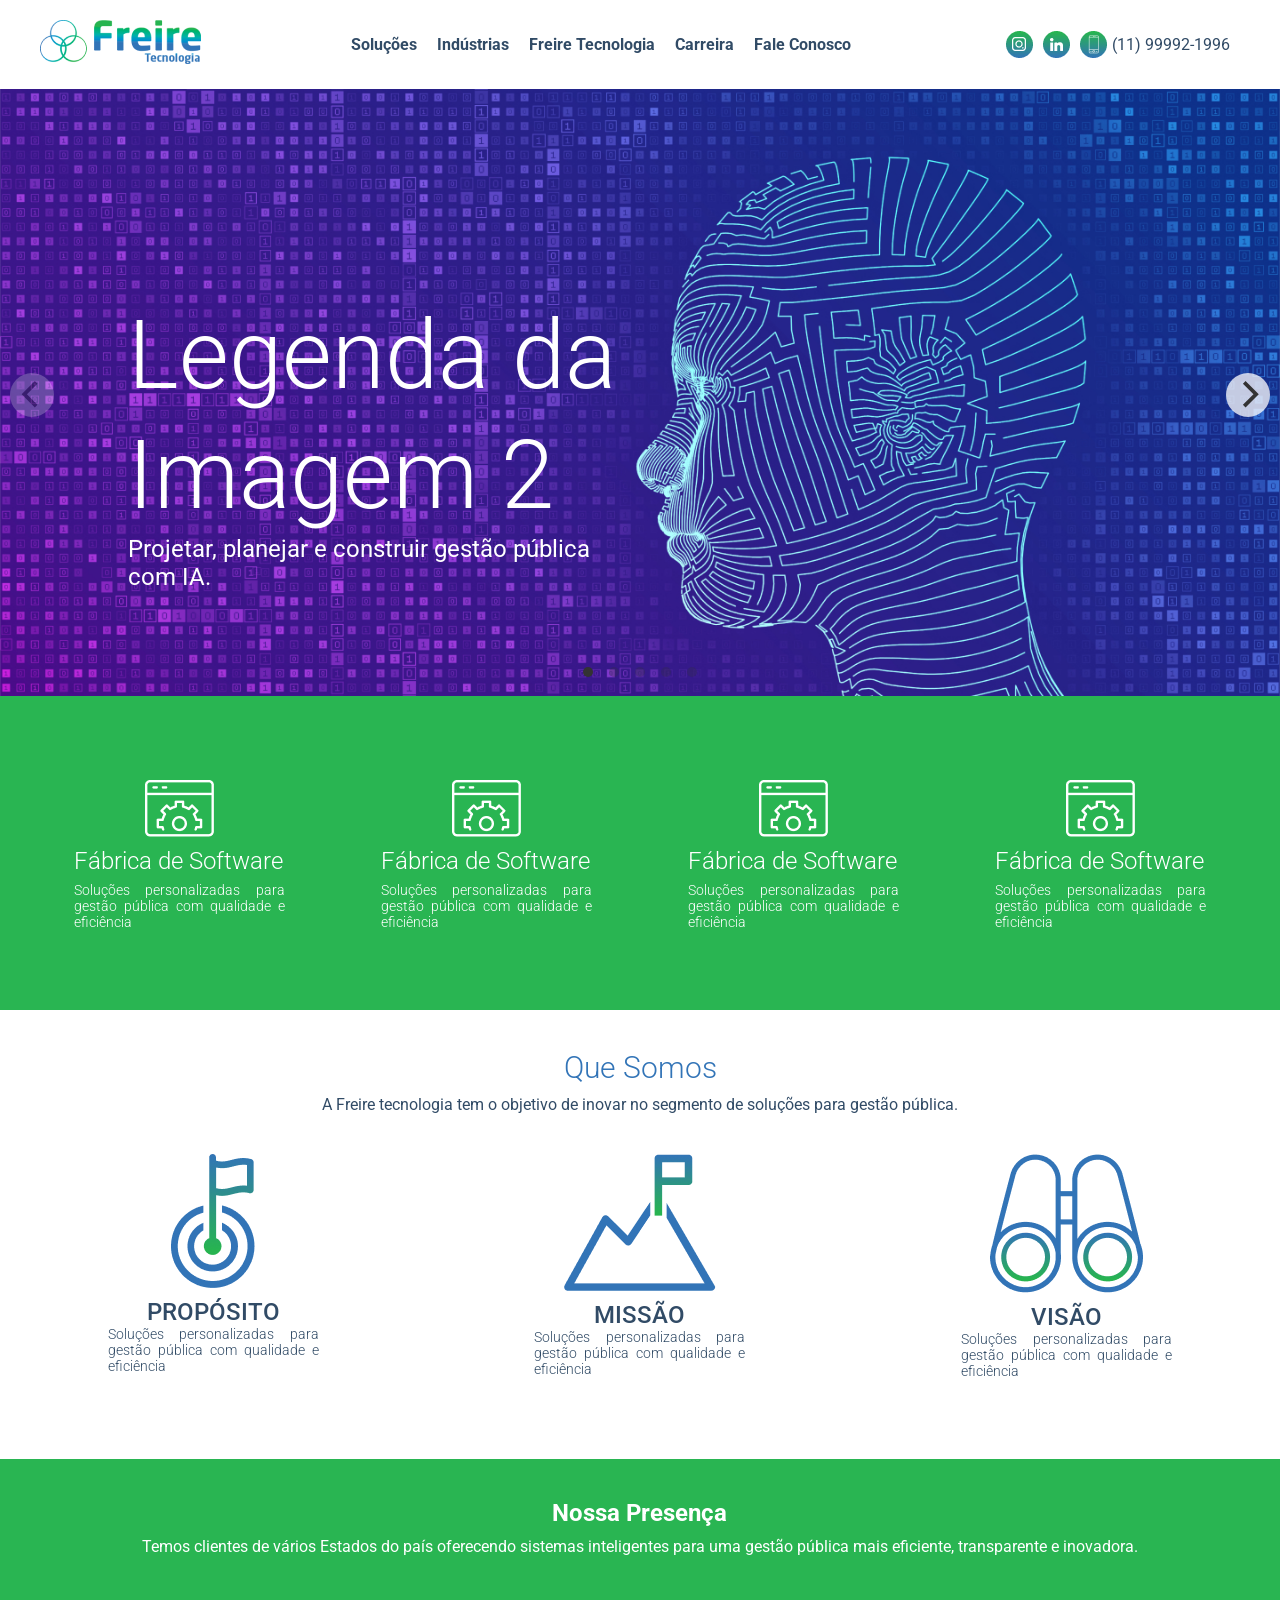
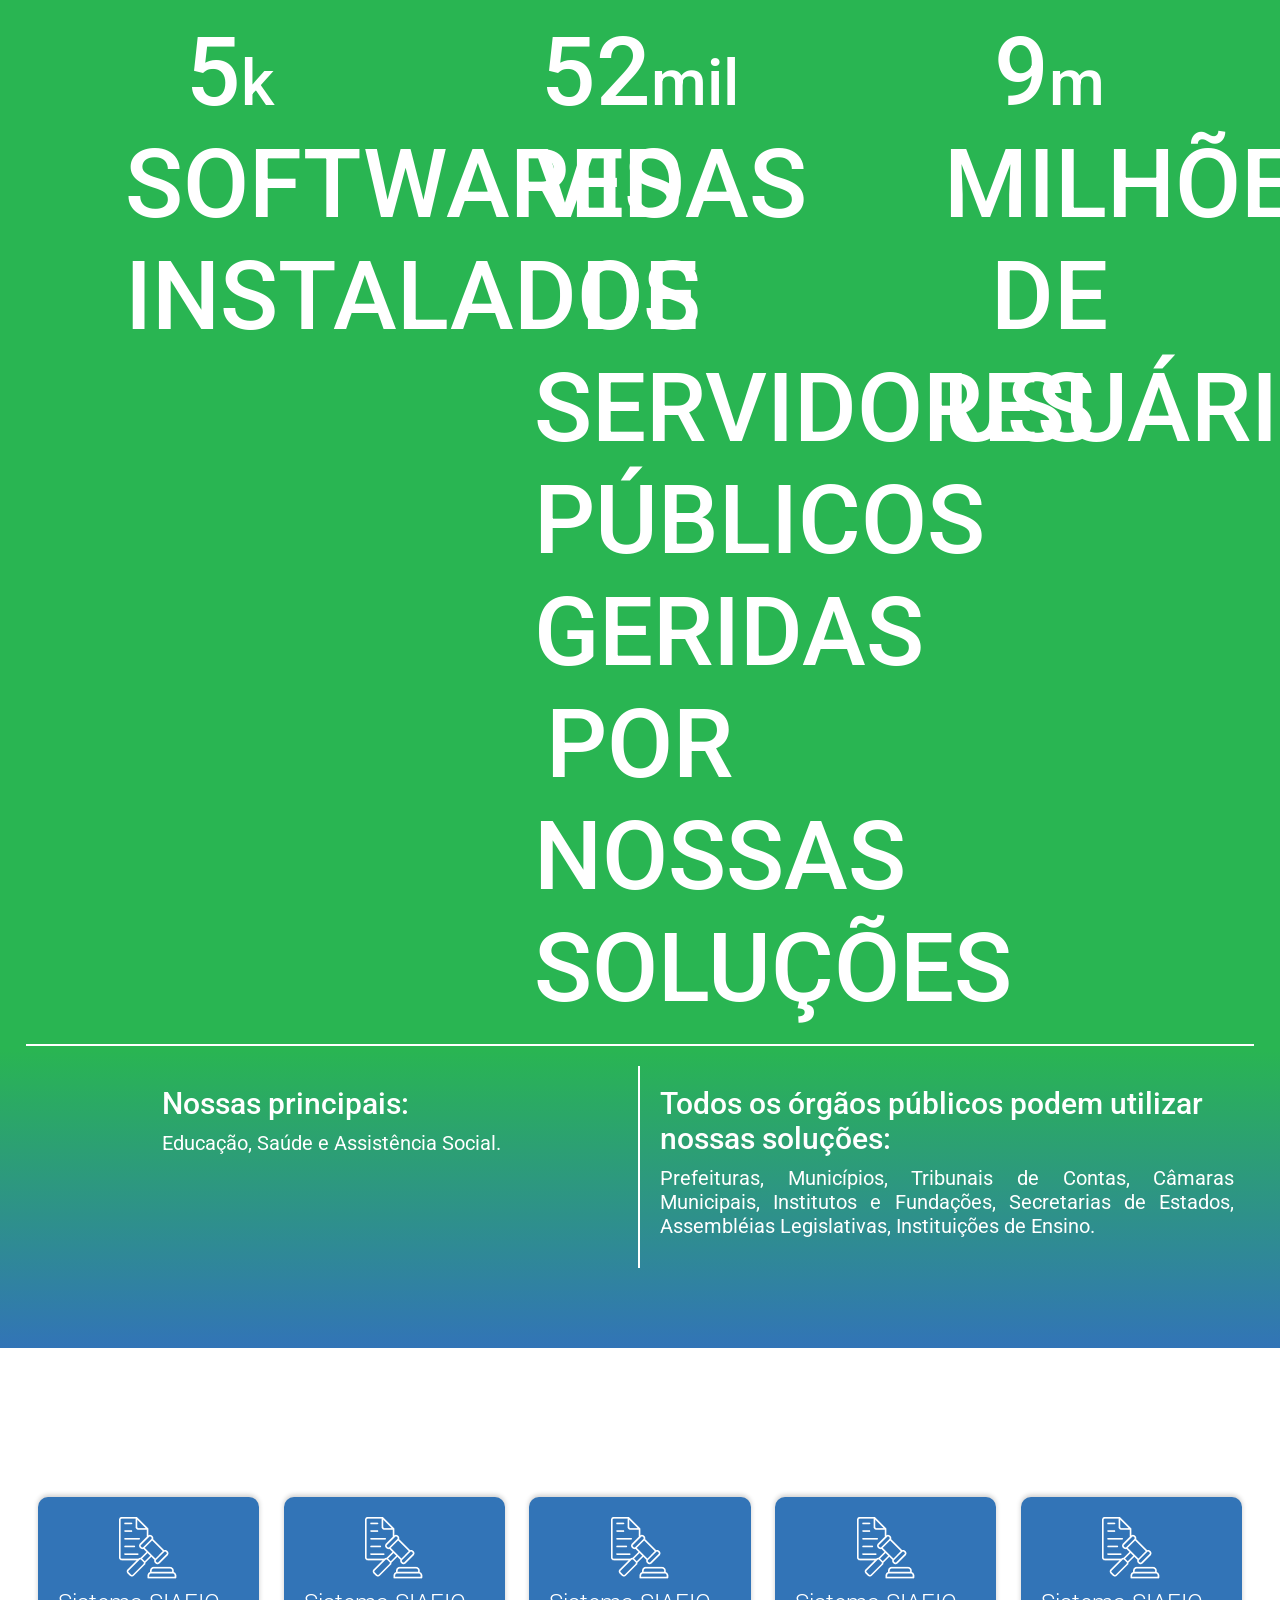
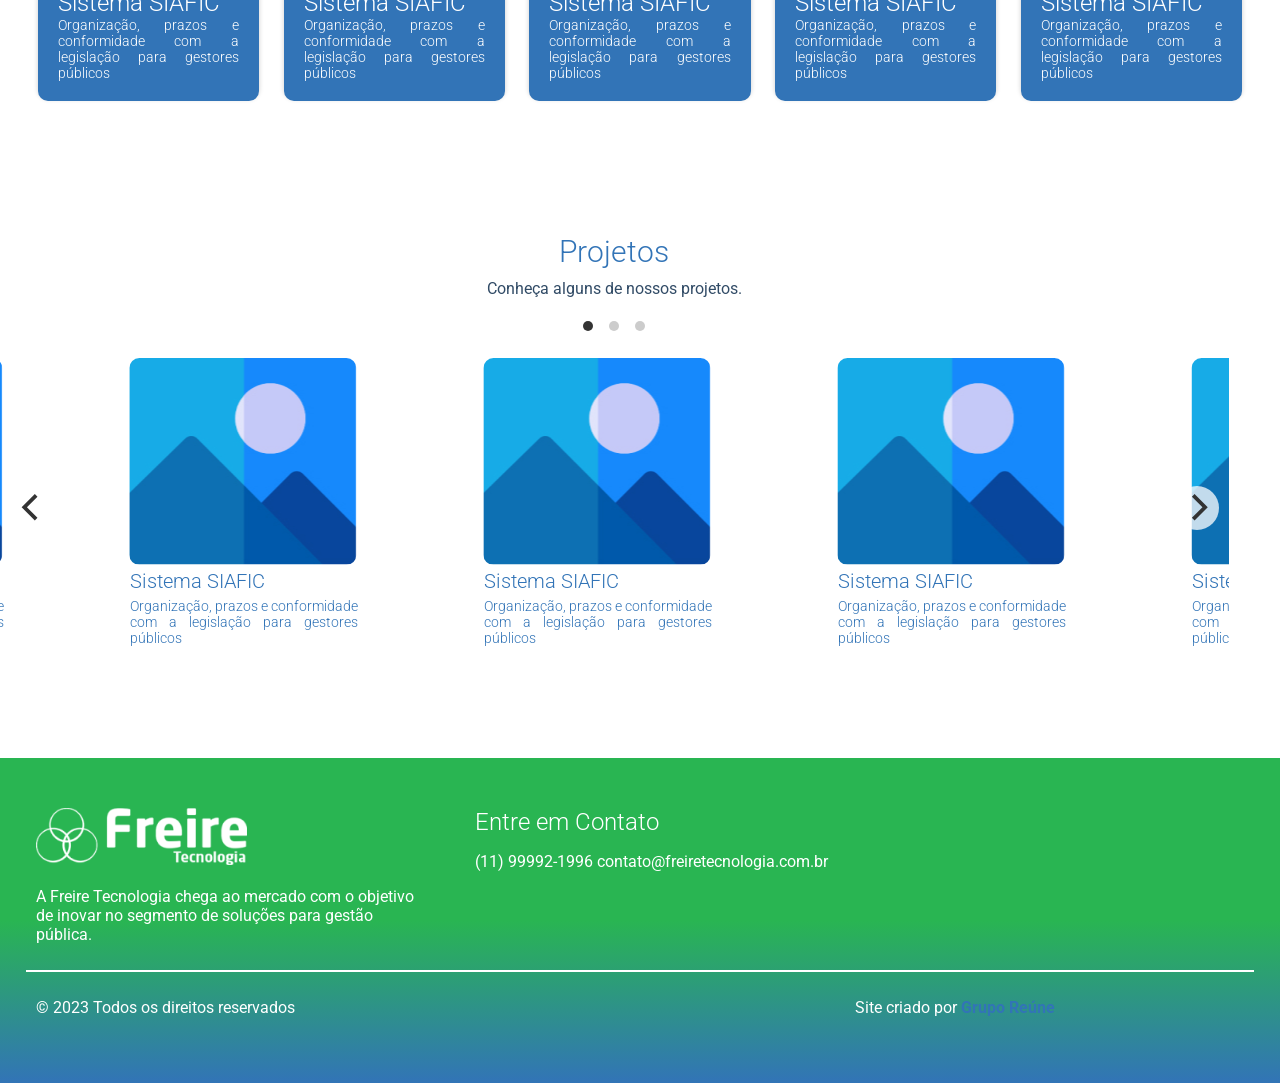
<file: index.html>
<!DOCTYPE html>
<html>
<head>
<meta name="viewport" content="width=device-width, initial-scale=1.0">
<link rel="stylesheet" href="css/dist_flickity.css" media="screen">
<link rel="stylesheet" href="style.css">
</head>
<body>
  
    <header class="menu">
        <div class="logo"><img src="img/logo-cor.png" alt="Freire Tecnologia"></div>
        <nav class="menu-links">
          <ul>
            <li><a href="#">Soluções</a></li>
            <li><a href="#">Indústrias</a></li>
            <li class="has-submenu">
              <a href="#">Freire Tecnologia</a>
              <ul class="submenu">
                <li><a href="#">Serviço 1</a></li>
                <li><a href="#">Serviço 2</a></li>
                <li><a href="#">Serviço 3</a></li>
              </ul>
            </li>
            <li><a href="#">Carreira</a></li>
            <li><a href="#">Fale Conosco</a></li>
          </ul>
        </nav>
        <div class="social">
          <ul>
            <li><img src="/img/icon_social_instagram.png" alt=""></li>
            <li><img src="/img/icon_social_linkedin.png" alt=""></li>
            <li><img src="/img/icon_celular.png" alt=""> <span>(11) 99992-1996</span> </li>
          </ul>
        </div>
        <div class="toggle">
            <div class="menu-toggle">
              <span></span>
              <span></span>
              <span></span>
            </div>
        </div>
      </header>
      
      <!--SLIDE SHOW-->
      <div id="header-carousel" data-flickity='{"autoPlay": true}'>
        <div class="carousel-cell">
          <img src="img/teste_slide_img.jpg" alt="Imagem 2">
          <div class="text">Legenda da Imagem 2<span>Projetar, planejar e construir gestão pública com IA.</span></div>
        </div>
        <div class="carousel-cell">
          <img src="img/teste_slide_img.jpg" alt="Imagem 2">
          <div class="text">Legenda da Imagem 2<span>Projetar, planejar e construir gestão pública com IA.</span></div>
        </div>
        <div class="carousel-cell">
          <img src="img/teste_slide_img.jpg" alt="Imagem 2">
          <div class="text">Legenda da Imagem 2<span>Projetar, planejar e construir gestão pública com IA.</span></div>
        </div>
        <div class="carousel-cell">
          <img src="img/teste_slide_img.jpg" alt="Imagem 2">
          <div class="text">Legenda da Imagem 2<span>Projetar, planejar e construir gestão pública com IA.</span></div>
        </div>
        <div class="carousel-cell">
          <img src="img/teste_slide_img.jpg" alt="Imagem 2">
          <div class="text">Legenda da Imagem 2<span>Projetar, planejar e construir gestão pública com IA.</span></div>
        </div>
      </div>

      <!--FIM SLIDE SHOW-->
      <!--SERVICOS-->
      <div class="box-full verde">
        <div id="chams_servicos" class="cont_four_column">
          <div class="item">
            <img src="img/icon_fabrica_software.png" alt="">
            <h3>Fábrica de Software
            <p>
              Soluções personalizadas para gestão pública com qualidade e eficiência
            </p>
          </h3>
          </div>
          <div class="item">
            <img src="img/icon_fabrica_software.png" alt="">
            <h3>Fábrica de Software
            <p>
              Soluções personalizadas para gestão pública com qualidade e eficiência
            </p>
          </h3>
          </div>
          <div class="item">
            <img src="img/icon_fabrica_software.png" alt="">
            <h3>Fábrica de Software
            <p>
              Soluções personalizadas para gestão pública com qualidade e eficiência
            </p>
          </h3>
          </div>
          <div class="item">
            <img src="img/icon_fabrica_software.png" alt="">
            <h3>Fábrica de Software
            <p>
              Soluções personalizadas para gestão pública com qualidade e eficiência
            </p>
          </h3>
          </div>
        </div>
      </div>
      <!--FIM SERVICOS-->
      <!--QUEM SOMOS-->
      <div id="cham_quemsomos" class="cont_three_column">

        <h2>Que Somos</h2>
        <p>A Freire tecnologia tem o objetivo de inovar no segmento de soluções para gestão pública.</p>

        <div class="item">
          <img src="img/icon_proposito.png" alt="">
          <h3>Propósito
          <p>
            Soluções personalizadas para gestão pública com qualidade e eficiência
          </p>
        </h3>
        </div>
        <div class="item">
          <img src="img/icon_missao.png" alt="">
          <h3>Missão
          <p>
            Soluções personalizadas para gestão pública com qualidade e eficiência
          </p>
        </h3>
        </div>
        <div class="item">
          <img src="img/icon_visao.png" alt="">
          <h3>visão
          <p>
            Soluções personalizadas para gestão pública com qualidade e eficiência
          </p>
        </h3>
        </div>
      </div>
      <!--FIM QUEM SOMOS-->

       <!--NOSSA PRESENCA-->
       <div class="box-full verde-gradiente">
         <h2 class="title">Nossa Presença</h2>
         <p class="subtitle">Temos clientes de vários Estados do país oferecendo sistemas inteligentes para uma gestão pública mais eficiente, transparente e inovadora.</p>
         <div id="cham_nossa_presenca" class="cont_three_column">
          <div class="item">
            <h3>5<span>K</span>
            <p>
              Softwares Instalados
            </p>
          </h3>
          </div>
          <div class="item">
            <h3>52<span>mil</span>
            <p>
              Vidas de servidores públicos geridas por nossas soluções
            </p>
          </h3>
          </div>
          <div class="item">
            <h3>9<span>m</span>
            <p>
              Milhões de Usuários
            </p>
          </h3>
          </div>
          <hr>
        </div>
        <div id="cham_nossa_principais" class="cont_two_column">
            <div class="item">
            <h3>Nossas principais:</span>
            <p>
              Educação, Saúde e Assistência Social.
            </p>
          </h3>
          </div>
          <div class="item">
            <h3>Todos os órgãos públicos podem utilizar nossas soluções:</span>
            <p>
              Prefeituras, Municípios, Tribunais de Contas, Câmaras Municipais, Institutos e Fundações, Secretarias de Estados, Assembléias Legislativas, Instituições de Ensino.
            </p>
          </h3>
          </div>
        </div>
       </div>
      <!--FIM NOSSA PRESENCA-->
      <!--COMO PODEMOS AJUDAR-->
      <div class="box-full paralax-ajuda">
        <h2 class="title">Como Podemos Ajudar</h2>
        <p class="subtitle">Melhores soluções para transformar sua jornada digital</p>
        <div id="cham_ajuda" class="cont_five_column">
          <div class="item">
            <img src="img/icon_siafic.png" alt="">
            <h3>Sistema SIAFIC
            <p>
              Organização, prazos e conformidade com a legislação para gestores públicos
            </p>
          </h3>
          </div>
          <div class="item">
            <img src="img/icon_siafic.png" alt="">
            <h3>Sistema SIAFIC
            <p>
              Organização, prazos e conformidade com a legislação para gestores públicos
            </p>
          </h3>
          </div>
          <div class="item">
            <img src="img/icon_siafic.png" alt="">
            <h3>Sistema SIAFIC
            <p>
              Organização, prazos e conformidade com a legislação para gestores públicos
            </p>
          </h3>
          </div>
          <div class="item">
            <img src="img/icon_siafic.png" alt="">
            <h3>Sistema SIAFIC
            <p>
              Organização, prazos e conformidade com a legislação para gestores públicos
            </p>
          </h3>
          </div>
          <div class="item">
            <img src="img/icon_siafic.png" alt="">
            <h3>Sistema SIAFIC
            <p>
              Organização, prazos e conformidade com a legislação para gestores públicos
            </p>
          </h3>
          </div>
        </div>
      </div>
      <!--FIM COMO PODEMOS AJUDAR-->
      <!--PROJETOS-->
      <div id="cham_projetos" class="box-full">
        <h2 class="title">Projetos</h2>
        <p class="subtitle">Conheça alguns de nossos projetos.</p>

        <div id="projetos-carousel" data-flickity='{ "groupCells": true,"wrapAround": true }'>
          <div class="carousel-cell">

          <a href="#">
            <div>
              <img src="img/img_projeto.jpg" alt="">
              <h3>Sistema SIAFIC
              <p>
                Organização, prazos e conformidade com a legislação para gestores públicos
              </p>
            </h3>
            </div>
          </a>
          </div>
          <div class="carousel-cell">

            <a href="#">
              <div>
                <img src="img/img_projeto.jpg" alt="">
                <h3>Sistema SIAFIC
                <p>
                  Organização, prazos e conformidade com a legislação para gestores públicos
                </p>
              </h3>
              </div>
            </a>
          </div>
          <div class="carousel-cell">
            <a href="#">
              <div>
                <img src="img/img_projeto.jpg" alt="">
                <h3>Sistema SIAFIC
                <p>
                  Organização, prazos e conformidade com a legislação para gestores públicos
                </p>
              </h3>
              </div>
            </a>
          </div>
          <div class="carousel-cell">

            <a href="#">
              <div>
                <img src="img/img_projeto.jpg" alt="">
                <h3>Sistema SIAFIC
                <p>
                  Organização, prazos e conformidade com a legislação para gestores públicos
                </p>
              </h3>
              </div>
            </a>

          </div>
          <div class="carousel-cell">
            <a href="#">
              <div>
                <img src="img/img_projeto.jpg" alt="">
                <h3>Sistema SIAFIC
                <p>
                  Organização, prazos e conformidade com a legislação para gestores públicos
                </p>
              </h3>
              </div>
            </a>

          </div>
          <div class="carousel-cell">
            <a href="#">
              <div>
                <img src="img/img_projeto.jpg" alt="">
                <h3>Sistema SIAFIC
                <p>
                  Organização, prazos e conformidade com a legislação para gestores públicos
                </p>
              </h3>
              </div>
            </a>

          </div>
          <div class="carousel-cell">
            <a href="#">
              <div>
                <img src="img/img_projeto.jpg" alt="">
                <h3>Sistema SIAFIC
                <p>
                  Organização, prazos e conformidade com a legislação para gestores públicos
                </p>
              </h3>
              </div>
            </a>

          </div>

        </div>

      </div>
      <!--FIM PROJETOS-->

      <!--FOOTER-->
      <footer class="box-full verde-gradiente-50">
        <div class="cont_three_column">
          <div class="item">
            <h3><img src="img/logo-branca.png" alt=""></h3>
            <p>
              A Freire Tecnologia chega ao mercado com o objetivo de inovar no segmento de soluções para gestão pública.
            </p>
          </div>
          <div class="item">
            <h3>Entre em Contato</h3>
            <p>
              (11) 99992-1996
              <span>contato@freiretecnologia.com.br</span>
            </p>
          </div>
          <hr>
          <div class="item">
            <p>
              © 2023 Todos os direitos reservados
            </p>
          </div>
          <div class="item">
           
          </div>
          <div class="item">
            <p>
              Site criado por <a href="#">Grupo Reúne</a>
            </p>
          </div>
        </div> 
      </footer>
      <!--FIM FOOTER-->


</body>
<script src="js/flickity.pkgd.min.js"></script>
<script>
    document.addEventListener('DOMContentLoaded', function () {

  const menuToggle = document.querySelector('.menu-toggle');
  const menuLinks = document.querySelector('.menu-links');

  menuToggle.addEventListener('click', function () {
      menuLinks.classList.toggle("show");
      menuToggle.classList.add("active");
  });


  var elem = document.querySelector('#header-carousel');
  var flkty = new Flickity( elem, {
    cellAlign: 'left',
    contain: true
  });

  var elem = document.querySelector('#projetos-carousel');
  var flkty = new Flickity( elem, {
    // options
    cellAlign: 'left',
    contain: true
  });
  

  
});
</script>
</html>
</file>
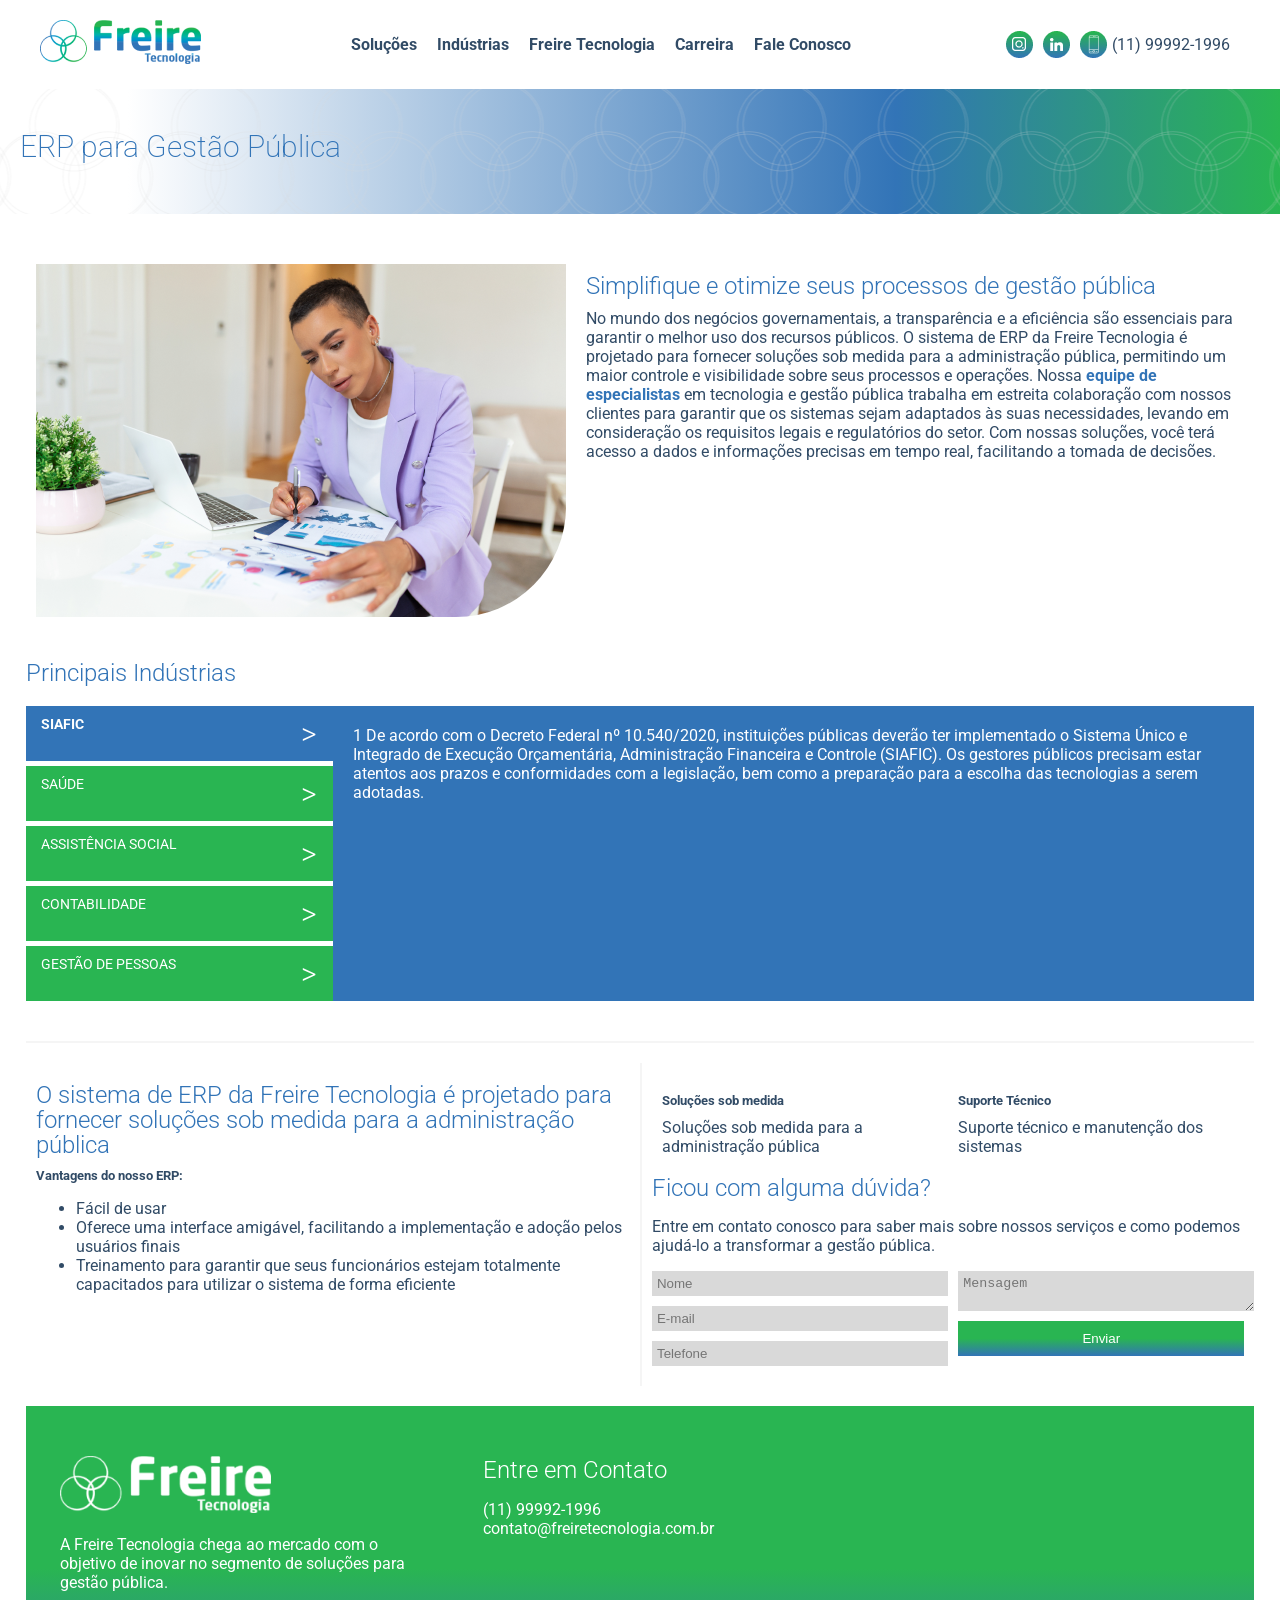
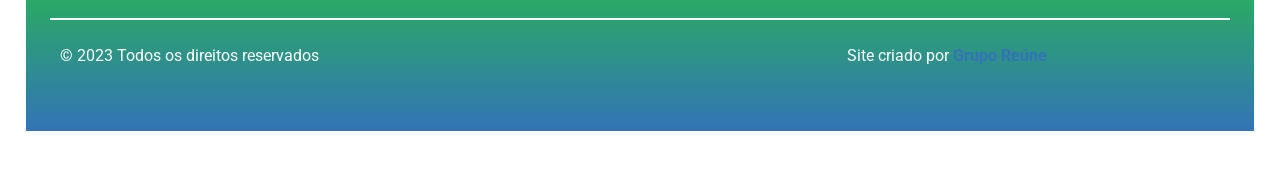
<file: interna_01.html>
<!DOCTYPE html>
<html>
<head>
<meta name="viewport" content="width=device-width, initial-scale=1.0">
<link rel="stylesheet" href="css/dist_flickity.css" media="screen">
<link rel="stylesheet" href="style.css">
</head>
<body>
    <header class="menu">
        <div class="logo"><img src="img/logo-cor.png" alt="Freire Tecnologia"></div>
        <nav class="menu-links">
          <ul>
            <li><a href="#">Soluções</a></li>
            <li><a href="#">Indústrias</a></li>
            <li class="has-submenu">
              <a href="#">Freire Tecnologia</a>
              <ul class="submenu">
                <li><a href="#">Serviço 1</a></li>
                <li><a href="#">Serviço 2</a></li>
                <li><a href="#">Serviço 3</a></li>
              </ul>
            </li>
            <li><a href="#">Carreira</a></li>
            <li><a href="#">Fale Conosco</a></li>
          </ul>
        </nav>
        <div class="social">
          <ul>
            <li><img src="/img/icon_social_instagram.png" alt=""></li>
            <li><img src="/img/icon_social_linkedin.png" alt=""></li>
            <li><img src="/img/icon_celular.png" alt=""> <span>(11) 99992-1996</span> </li>
          </ul>
        </div>
        <div class="toggle">
            <div class="menu-toggle">
              <span></span>
              <span></span>
              <span></span>
            </div>
        </div>
      </header>

      <!--TITULO-->
            <div class="titulo-interna">
                <div>
                    <h1>
                        <div>ERP para Gestão Pública</div>
                    </h1>
                </div>
            </div>
      <!--FIM TITULO-->
      
      <!--CONTEUDO -->
      <div class="box-full">
         <!--CONTEUDO FOTO E TEXTO-->
        <div class="texto-foto mb">
            <div class="img_destaque" >
                <img src="img/img_conteudo.png" alt="">
            </div>
            <div class="texto">
                <h4>Simplifique e otimize seus processos de gestão pública</h4>
                No mundo dos negócios governamentais, a transparência e a eficiência são essenciais para garantir o melhor uso dos recursos públicos. O sistema de ERP da Freire Tecnologia é projetado para fornecer soluções sob medida para a administração pública, permitindo um maior controle e visibilidade sobre seus processos e operações.
                Nossa <a href="#">equipe de especialistas</a> em tecnologia e gestão pública trabalha em estreita colaboração com nossos clientes para garantir que os sistemas sejam adaptados às suas necessidades, levando em consideração os requisitos legais e regulatórios do setor. Com nossas soluções, você terá acesso a dados e informações precisas em tempo real, facilitando a tomada de decisões.
            </div>
        </div>
        <!--FIM CONTEUDO FOTO E TEXTO-->
        <!--CONTEUDO TAB LIST-->
        <div class="cont_one_column mb">
            <h4 class="mb">Principais Indústrias</h4>
            <!--TAB LIST-->
            <div class="tab-list-horizontal mb">
                <ul class="buttons">
                    <li class="active" data-tab="tab1">siafic</li>
                    <li data-tab="tab2">saúde</li>
                    <li data-tab="tab3">ASSISTÊNCIA SOCIAL</li>
                    <li data-tab="tab4">contabilidade</li>
                    <li data-tab="tab5">gestão de pessoas</li>
                </ul>  
                <div class="conteiners">
                    <div class="tab-content active" id="tab1">
                        1 De acordo com o Decreto Federal nº 10.540/2020, instituições públicas deverão ter implementado o Sistema Único e Integrado de Execução Orçamentária, Administração Financeira e Controle (SIAFIC). Os gestores públicos precisam estar atentos aos prazos e conformidades com a legislação, bem como a preparação para a escolha das tecnologias a serem adotadas.
                    </div>
                    <div class="tab-content" id="tab2">
                       2 De acordo com o Decreto Federal nº 10.540/2020, instituições públicas deverão ter implementado o Sistema Único e Integrado de Execução Orçamentária, Administração Financeira e Controle (SIAFIC). Os gestores públicos precisam estar atentos aos prazos e conformidades com a legislação, bem como a preparação para a escolha das tecnologias a serem adotadas.
                    </div>
                    <div class="tab-content" id="tab3">
                        3 De acordo com o Decreto Federal nº 10.540/2020, instituições públicas deverão ter implementado o Sistema Único e Integrado de Execução Orçamentária, Administração Financeira e Controle (SIAFIC). Os gestores públicos precisam estar atentos aos prazos e conformidades com a legislação, bem como a preparação para a escolha das tecnologias a serem adotadas.
                    </div>
                    <div class="tab-content" id="tab4">
                        4 De acordo com o Decreto Federal nº 10.540/2020, instituições públicas deverão ter implementado o Sistema Único e Integrado de Execução Orçamentária, Administração Financeira e Controle (SIAFIC). Os gestores públicos precisam estar atentos aos prazos e conformidades com a legislação, bem como a preparação para a escolha das tecnologias a serem adotadas.
                    </div>
                    <div class="tab-content" id="tab5">
                     5  De acordo com o Decreto Federal nº 10.540/2020, instituições públicas deverão ter implementado o Sistema Único e Integrado de Execução Orçamentária, Administração Financeira e Controle (SIAFIC). Os gestores públicos precisam estar atentos aos prazos e conformidades com a legislação, bem como a preparação para a escolha das tecnologias a serem adotadas.
                  </div>
                </div>              
            </div>
            <!--FIM TAB LIST-->
        </div>
        <!--FIM CONTEUDO TAB LIST-->
        <hr class="mb">
        <!--CONTEUDO EXTRA-->
        <div class="cont_two_column mb">
          <div class="item">
            <h4>O sistema de ERP da Freire Tecnologia é projetado para fornecer soluções sob medida para a administração pública</h4>
            <h5>Vantagens do nosso ERP:</h5>
            <ul>
              <li>Fácil de usar</li>
              <li>Oferece uma interface amigável, facilitando a implementação e adoção pelos usuários finais</li>
              <li>Treinamento para garantir que seus funcionários estejam totalmente capacitados para utilizar o sistema de forma eficiente</li>
            </ul>
          </div>
          <div class="item border-left">
            <div class="cont_two_column">
              <div class="item">
                <h5>Soluções sob medida</h5>
                Soluções sob medida para a administração pública
              </div>
              <div class="item">
                <h5>Suporte Técnico</h5>
                Suporte técnico e manutenção dos sistemas
            </div>
          </div>
          <h4>Ficou com alguma dúvida?</h4>
          <p>Entre em contato conosco para saber mais sobre nossos serviços e como podemos ajudá-lo a transformar a gestão pública.</p>
          <!--FORMULARIO DE EMAIL-->
          <div class="form-container">
            <form id="contact-form" method="post" action="php/enviar_email.php">
              <div class="form-column">
                <input type="text" id="nome" name="nome" required placeholder="Nome">
                <input type="email" id="email" name="email" required placeholder="E-mail">
                <input type="tel" id="telefone" name="telefone" placeholder="Telefone">
              </div>
              <div class="form-column">
                <textarea id="mensagem" name="mensagem" required placeholder="Mensagem"></textarea>
                <button type="submit">Enviar</button>
              </div>
            </form>
          </div>
          <!--FIM FORMULARIO DE EMAIL-->

        </div>
        <!--FIM CONTEUDO EXTRA-->

      </div>
      <!--CONTEUDO -->

      <!--FOOTER-->
      <footer class="box-full verde-gradiente-50">
        <div class="cont_three_column">
          <div class="item">
            <h3><img src="img/logo-branca.png" alt=""></h3>
            <p>
              A Freire Tecnologia chega ao mercado com o objetivo de inovar no segmento de soluções para gestão pública.
            </p>
          </div>
          <div class="item">
            <h3>Entre em Contato</h3>
            <p>
              (11) 99992-1996
              <span>contato@freiretecnologia.com.br</span>
            </p>
          </div>
          <hr>
          <div class="item">
            <p>
              © 2023 Todos os direitos reservados
            </p>
          </div>
          <div class="item">
           
          </div>
          <div class="item">
            <p>
              Site criado por <a href="#">Grupo Reúne</a>
            </p>
          </div>
        </div> 
      </footer>
      <!--FIM FOOTER-->


</body>
<script src="js/flickity.pkgd.min.js"></script>
<script>
document.addEventListener('DOMContentLoaded', function () {

  const menuToggle = document.querySelectorAll('.tab-list-horizontal .buttons li');
  const menuLinks = document.querySelectorAll('.tab-list-horizontal .conteiners>div');
  


  /***TAB NAVIGATOR***/
  
  const tabs = document.querySelectorAll(".tab-list-horizontal .buttons li");
  const tabContents = document.querySelectorAll(".tab-list-horizontal .conteiners>div");

  tabs.forEach(tab => {
    tab.addEventListener("click", () => {
      const tabId = tab.getAttribute("data-tab");

      tabs.forEach(t => t.classList.remove("active"));
      tabContents.forEach(content => content.classList.remove("active"));

      tab.classList.add("active");
      console.log(tabId);
      document.getElementById(tabId).classList.add("active");
    });
  });

  /***FIM TAB NAVIGATOR***/
  /***FORMULARIO DE EMAIL***/
  const form = document.getElementById("contact-form");
  form.addEventListener("submit", function (event) {
    event.preventDefault();

    const formData = new FormData(form);

    fetch(form.getAttribute("action"), {
      method: "POST",
      body: formData,
    })
      .then((response) => response.json())
      .then((data) => {
        if (data.success) {
          alert("E-mail enviado com sucesso!");
          form.reset();
        } else {
          alert("Erro ao enviar o e-mail. Tente novamente mais tarde.");
        }
      })
      .catch((error) => {
        alert("Erro ao enviar o e-mail. Tente novamente mais tarde.");
      });
  });


});
</script>
</html>
</file>
<file: style.css>
@import url("https://fonts.googleapis.com/css2?family=Alata&family=Roboto:wght@300;400;500;700&display=swap");
html {
  color: #314B66;
}

h4 {
  font-size: 24px;
  font-family: "Roboto", "Arial", sans-serif;
  font-weight: 300;
  margin: 10px 0;
  color: #3274B7;
  line-height: 25px;
}

h5 {
  margin: 10px 0;
}

a {
  font-family: "Roboto", "Arial", sans-serif;
  font-weight: 700;
  color: #3274B7;
  text-decoration: none;
}
a:hover {
  text-decoration: underline;
}

html {
  font-family: "Roboto", "Arial", sans-serif;
  font-weight: 400;
  color: #314B66;
}

body {
  margin: 0;
  padding: 0;
}

hr {
  width: 100%;
  background: #F5F5F5;
  border: 0;
  height: 2px;
  max-width: 1440px;
  margin: 0 auto;
}

button {
  background-image: linear-gradient(to top, #3274B7 0%, #29B552 50%);
  color: white;
  padding: 10px 20px;
  border: none;
  cursor: pointer;
}

.mb {
  margin-bottom: 20px !important;
}

.border-left {
  border-left: 2px solid #F5F5F5;
  padding-left: 10px;
}

.menu {
  background-color: #fff;
  display: flex;
  align-items: center;
  padding: 10px;
  max-width: 1440px;
  margin: 0 auto;
}
.menu .logo {
  font-size: 24px;
  margin-right: 20px;
  flex: auto;
  padding-left: 30px;
}
.menu .menu-links {
  flex: auto;
}
.menu .menu-links ul {
  list-style: none;
  display: flex;
  padding: 0;
  margin: 0;
  justify-content: center;
}
.menu .menu-links ul li {
  margin-left: 20px;
  position: relative;
}
.menu .menu-links ul li a {
  color: #314B66;
  text-decoration: none;
}
.menu .menu-links ul li .submenu {
  display: none;
  position: absolute;
  top: 100%;
  left: 0;
  background-color: #3274B7;
  box-shadow: 0 2px 5px rgba(0, 0, 0, 0.2);
  width: max-content;
  padding: 0;
  z-index: 99;
}
.menu .menu-links ul li .submenu li {
  margin: 0;
  padding: 10px;
}
.menu .menu-links ul li .submenu li a {
  color: #fff;
  text-decoration: none;
}
.menu .menu-links ul li .submenu li:hover {
  background: #314B66;
}
.menu .menu-links ul li:hover .submenu {
  display: block;
}
.menu .social {
  flex: auto;
  display: flex;
}
.menu .toggle {
  width: 35px;
}
.menu .toggle .menu-toggle {
  display: table;
  margin-top: 10px;
  width: 25px;
  float: right;
  cursor: pointer;
}
.menu .toggle .menu-toggle span {
  background-color: #314B66;
  height: 2px;
  width: 25px;
}
.menu .social ul {
  display: flex;
  justify-content: flex-end;
  flex: auto;
  list-style: none;
}
.menu .social ul li {
  flex: none;
  width: auto;
  display: flex;
  align-items: center;
  padding: 5px;
}
.menu .social ul li span {
  margin-left: 5px;
  display: block;
}

.cont_five_column {
  display: flex;
  flex-wrap: wrap;
  max-width: 1440px;
  margin: 0 auto;
}
.cont_five_column .item {
  width: 18%;
  margin: 1%;
  box-sizing: border-box;
}
@media screen and (max-width: 768px) {
  .cont_five_column .item {
    width: 31.33%;
    margin: 1%;
  }
}
@media screen and (max-width: 480px) {
  .cont_five_column .item {
    width: 23%;
    margin: 1%;
  }
}

.cont_four_column {
  display: flex;
  flex-wrap: wrap;
  max-width: 1440px;
  margin: 0 auto;
}
.cont_four_column .item {
  width: 25%;
  padding: 10px;
  box-sizing: border-box;
}
@media screen and (max-width: 768px) {
  .cont_four_column .item {
    width: 50%;
  }
}
@media screen and (max-width: 480px) {
  .cont_four_column .item {
    width: 100%;
  }
}

.cont_three_column {
  display: flex;
  flex-wrap: wrap;
  max-width: 1440px;
  margin: 0 auto;
}
.cont_three_column .item {
  width: 33.33%;
  padding: 10px;
  box-sizing: border-box;
}
@media screen and (max-width: 480px) {
  .cont_three_column .item {
    width: 100%;
  }
}

.cont_two_column {
  display: flex;
  flex-wrap: wrap;
  max-width: 1440px;
  margin: 0 auto;
}
.cont_two_column .item {
  width: 50%;
  padding: 10px;
  box-sizing: border-box;
}
@media screen and (max-width: 480px) {
  .cont_two_column .item {
    width: 100%;
  }
}

.cont_one_column {
  display: flex;
  flex-wrap: wrap;
  max-width: 1440px;
  margin: 0 auto;
}

.box-full {
  width: 96%;
  padding: 40px 2%;
}
.box-full.verde {
  background: #29B552;
}
.box-full.verde .title {
  color: #fff;
}
.box-full.verde .subtitle {
  color: #fff;
}
.box-full.verde-gradiente {
  background-image: linear-gradient(to top, #3274B7 0%, #29B552 20%);
}
.box-full.verde-gradiente .title {
  color: #fff;
}
.box-full.verde-gradiente .subtitle {
  color: #fff;
}
.box-full.verde-gradiente-50 {
  background-image: linear-gradient(to top, #3274B7 0%, #29B552 50%);
}
.box-full.azul {
  background: #3274B7;
}
.box-full .title {
  text-align: center;
  margin: 0 0 10px 0;
  color: #fff;
}
.box-full .subtitle {
  text-align: center;
  display: block;
  margin: 0;
  color: #fff;
}

#chams_servicos {
  background-color: #29B552;
  color: #fff;
  padding: 40px 0;
}
#chams_servicos .item {
  display: flex;
  flex-direction: column;
  padding: 0 40px;
}
#chams_servicos .item img {
  width: auto;
  margin: 0 auto 10px auto;
}
#chams_servicos .item h3 {
  font-family: "Roboto", "Arial", sans-serif;
  font-weight: 300;
  font-size: 24px;
  margin: 0 auto;
  max-width: 211px;
}
#chams_servicos .item h3 p {
  font-size: 14px;
  font-family: "Roboto", "Arial", sans-serif;
  font-weight: 300;
  margin: 7px auto 0 auto;
  text-align: justify;
  display: block;
}

#cham_quemsomos {
  background-color: #fff;
  color: #314B66;
  padding: 40px 0;
}
#cham_quemsomos h2 {
  font-family: "Roboto", "Arial", sans-serif;
  font-weight: 300;
  text-align: center;
  width: 100%;
  font-size: 30px;
  color: #3274B7;
  margin: 0 0 10px 0;
}
#cham_quemsomos p {
  text-align: center;
  display: block;
  width: 100%;
  margin: 0;
}
#cham_quemsomos .subtitle {
  color: #314B66;
}
#cham_quemsomos .item {
  display: flex;
  flex-direction: column;
  padding: 40px;
}
#cham_quemsomos .item img {
  width: auto;
  margin: 0 auto 10px auto;
}
#cham_quemsomos .item h3 {
  font-family: "Roboto", "Arial", sans-serif;
  font-weight: 500;
  font-size: 24px;
  margin: 0 auto;
  max-width: 211px;
  text-transform: uppercase;
  text-align: center;
}
#cham_quemsomos .item h3 p {
  text-transform: none;
  font-size: 14px;
  font-family: "Roboto", "Arial", sans-serif;
  font-weight: 300;
  margin: 0 auto;
  text-align: justify;
  display: block;
}

#cham_nossa_presenca {
  color: #fff;
  padding: 40px 0 10px 0;
}
#cham_nossa_presenca h2 {
  font-family: "Roboto", "Arial", sans-serif;
  font-weight: 500;
  text-align: center;
  width: 100%;
  font-size: 30px;
  margin: 0 0 10px 0;
}
#cham_nossa_presenca p {
  text-align: center;
  display: block;
  width: 100%;
  margin: 0;
}
#cham_nossa_presenca .item {
  display: flex;
  flex-direction: column;
  padding: 20px 40px;
}
#cham_nossa_presenca .item h3 {
  font-family: "Roboto", "Arial", sans-serif;
  font-weight: 500;
  font-size: 96px;
  margin: 0 auto;
  max-width: 211px;
  text-transform: uppercase;
  text-align: center;
}
#cham_nossa_presenca .item h3 span {
  font-size: 64px;
  text-transform: lowercase;
}
#cham_nossa_presenca .item h3 div {
  text-transform: none;
  font-size: 14px;
  font-family: "Roboto", "Arial", sans-serif;
  font-weight: 700;
  margin: 0 auto;
  text-align: justify;
  display: block;
}
#cham_nossa_presenca hr {
  background: #fff;
}

#cham_nossa_principais {
  color: #fff;
  padding: 10px 0 40px 0;
}
#cham_nossa_principais .item {
  display: flex;
  flex-direction: column;
  padding: 20px;
}
#cham_nossa_principais .item h3 {
  font-family: "Roboto", "Arial", sans-serif;
  font-weight: 500;
  font-size: 30px;
  margin: 0 auto;
  max-width: 100%;
  text-align: left;
}
#cham_nossa_principais .item h3 p {
  text-transform: none;
  font-size: 20px;
  font-family: "Roboto", "Arial", sans-serif;
  font-weight: 400;
  margin: 10px auto;
  text-align: justify;
  display: block;
}
#cham_nossa_principais .item:first-child {
  border-right: 2px solid #fff;
}

#cham_ajuda {
  color: #fff;
  color: #fff;
  padding: 40px 0;
}
#cham_ajuda .item {
  display: flex;
  flex-direction: column;
  padding: 20px 20px;
  background: #3274B7;
  border-radius: 10px;
  box-shadow: 0 -2px 5px rgba(0, 0, 0, 0.2);
}
#cham_ajuda .item img {
  width: auto;
  margin: 0 auto 10px auto;
}
#cham_ajuda .item h3 {
  font-family: "Roboto", "Arial", sans-serif;
  font-weight: 300;
  font-size: 24px;
  margin: 0 auto;
  max-width: 211px;
}
#cham_ajuda .item h3 p {
  font-size: 14px;
  font-family: "Roboto", "Arial", sans-serif;
  font-weight: 300;
  margin: 0 auto;
  text-align: justify;
  display: block;
}

.paralax-ajuda {
  background-image: url("img/bg_ajuda.jpg");
  background-attachment: fixed;
  background-position: center;
  background-repeat: no-repeat;
  background-size: cover;
}

#cham_projetos {
  background-color: #fff;
  color: #314B66;
  padding: 40px 0;
}
#cham_projetos h2 {
  font-family: "Roboto", "Arial", sans-serif;
  font-weight: 300;
  text-align: center;
  width: 100%;
  font-size: 30px;
  color: #3274B7;
  margin: 0 0 10px 0;
}
#cham_projetos p {
  text-align: center;
  display: block;
  width: 100%;
  margin: 0;
}
#cham_projetos .subtitle {
  color: #314B66;
}

/*interna*/
.titulo-interna {
  color: #3274B7;
  background-image: linear-gradient(to right, #fff 10%, #3274B7 70%, #29B552 100%);
}
.titulo-interna h1 {
  font-family: "Roboto", "Arial", sans-serif;
  font-weight: 200;
  font-size: 30px;
  margin: 0 0 10px 0;
}
.titulo-interna h1 div {
  margin: 0 auto;
  padding-left: 20px;
}
.titulo-interna > div {
  background: url(img/bg_circulos.png);
  background-position: center;
  padding: 40px 0;
  max-width: 1440px;
  margin: 0 auto;
}

.texto-foto {
  max-width: 1440px;
  display: flex;
  flex-direction: row;
  margin: 0 auto;
}
.texto-foto .img_destaque {
  padding: 10px;
  max-width: 530px;
}
.texto-foto .img_destaque img {
  border-bottom-right-radius: 110px;
  width: 100%;
}
.texto-foto .texto {
  padding: 10px;
}
.texto-foto div {
  flex: 1;
}
@media screen and (max-width: 768px) {
  .texto-foto {
    flex-direction: column;
  }
  .texto-foto .img_destaque {
    margin: 0 auto;
  }
}

.tab-list-horizontal {
  display: flex;
  flex-direction: row;
  max-width: 1440px;
  margin: 0 auto;
}
.tab-list-horizontal > ul {
  display: flex;
  flex-direction: column;
  justify-content: space-between;
  align-items: center;
  padding: 0;
  margin: 0;
  list-style: none;
  flex: 0 0 25%;
}
.tab-list-horizontal > ul li {
  padding: 10px 5%;
  cursor: pointer;
  margin-bottom: 5px;
  font-family: "Roboto", "Arial", sans-serif;
  font-weight: 400;
  font-size: 14px;
  color: #fff;
  background: #29B552;
  width: 90%;
  text-transform: uppercase;
}
.tab-list-horizontal > ul li.active, .tab-list-horizontal > ul li:hover {
  font-family: "Roboto", "Arial", sans-serif;
  font-weight: 700;
  background: #3274B7;
}
.tab-list-horizontal > ul :last-child {
  margin-bottom: 0;
}
.tab-list-horizontal > ul ::after {
  font-family: "Roboto", "Arial", sans-serif;
  font-weight: 300;
  font-size: 30px;
  content: ">";
  position: absolute;
  float: right;
  transform: rotate(0deg);
  position: relative;
  transition: margin-right 0.3s ease-in-out;
}
.tab-list-horizontal > ul :hover::after {
  margin-right: -10px;
}
.tab-list-horizontal > div {
  background: #3274B7;
  color: #fff;
  flex: 1;
}
.tab-list-horizontal > div div {
  padding: 20px;
  display: none;
}
.tab-list-horizontal > div .active {
  display: block;
}
@media screen and (max-width: 768px) {
  .tab-list-horizontal {
    flex-direction: column;
  }
  .tab-list-horizontal > ul {
    flex: 1;
  }
  .tab-list-horizontal > ul li::after {
    transform: rotate(90deg);
    transition: margin-top 0.3s ease-in-out;
  }
  .tab-list-horizontal > ul li:hover::after {
    margin-top: -5px;
  }
}

.form-container {
  max-width: 800px;
  margin: 0 auto;
}

#contact-form {
  display: flex;
  flex-wrap: wrap;
  justify-content: space-between;
  flex-direction: row;
}
#contact-form .form-column {
  flex: 1;
  max-width: calc(50% - 10px);
}
#contact-form label, #contact-form input, #contact-form textarea {
  display: block;
  margin-bottom: 10px;
  width: 100%;
  border: 0;
  background: #D9D9D9;
  padding: 5px;
}
#contact-form button {
  width: 100%;
}

#contact-form-page {
  display: flex;
  flex-wrap: wrap;
  justify-content: space-between;
  flex-direction: row;
}
#contact-form-page .form-column {
  flex: 1;
  max-width: calc(50% - 10px);
}
#contact-form-page label, #contact-form-page input, #contact-form-page textarea {
  display: block;
  margin-bottom: 10px;
  width: calc(100% - 30px);
  border: 0;
  background: #D9D9D9;
  padding: 15px;
}
#contact-form-page textarea {
  height: 80px;
}
#contact-form-page button {
  width: 100%;
}

.icon-telfone::before {
  content: "";
  background: url(img/icon-telefone.png) no-repeat;
  width: 20px;
  height: 20px;
  position: absolute;
  margin-left: -25px;
}

.icon-email::before {
  content: "";
  background: url(img/icon-email.png) no-repeat;
  width: 20px;
  height: 20px;
  position: absolute;
  margin-left: -25px;
}

.icon-telfone, .icon-email {
  display: block;
  padding-left: 25px;
  margin-bottom: 10px;
}

/*fim interna*/
footer {
  color: #fff;
  padding: 40px 0;
}
footer .item h3 {
  font-family: "Roboto", "Arial", sans-serif;
  font-weight: 300;
  font-size: 24px;
  max-width: 211px;
  color: #fff;
  text-align: left;
  margin: 0;
}
footer .item h3 img {
  width: 100%;
}
footer .item h3 p {
  font-size: 14px;
  font-family: "Roboto", "Arial", sans-serif;
  font-weight: 300;
  margin: 0 auto;
  text-align: justify;
  display: block;
}
footer .item:nth-of-type(2) {
  padding-left: 40px;
}
footer hr {
  background: #fff;
}

@media screen and (max-width: 768px) {
  .menu .menu-links {
    display: none;
    flex-direction: column;
    align-items: center;
  }
  .menu .menu-links ul {
    flex-direction: column;
    justify-content: space-between;
  }
  .menu .menu-links.show {
    display: flex;
  }
  .menu .menu-links li {
    margin: 10px 0;
  }
  .menu .menu-links .has-submenu .submenu {
    display: none;
    position: static;
    background-color: transparent;
    box-shadow: none;
  }
  .menu .menu-links .has-submenu .submenu li a {
    color: #314B66;
    text-decoration: none;
  }
  .menu .menu-links .has-submenu.show .submenu {
    display: block;
  }
  .menu .toggle .menu-toggle {
    display: table;
    margin-top: 10px;
  }
  .menu .toggle .menu-toggle.active .menu-links {
    display: flex;
  }
  .menu .toggle .menu-toggle span {
    background-color: #314B66;
    height: 2px;
    width: 25px;
    display: block;
    margin: 5px;
  }
}
.slideshow-container {
  position: relative;
  max-width: 100%;
  margin: 0 auto;
  overflow: hidden;
}
.slideshow-container .slide {
  display: none;
}
.slideshow-container .slide.fade {
  animation: fade 10s ease-in-out infinite;
}
.slideshow-container .slide img {
  width: 100%;
  height: auto;
}
.slideshow-container .slide .text {
  position: absolute;
  top: 50%;
  margin-top: -100px;
  left: 0;
  color: #fff;
  padding: 10px;
  text-align: center;
}

@keyframes fade {
  0%, 100% {
    opacity: 0;
  }
  20%, 80% {
    opacity: 1;
  }
}
#projetos-carousel {
  padding: 40px 0;
  max-width: 1440px;
  margin: 0 auto;
}
#projetos-carousel .carousel-cell {
  width: 28%;
  margin-right: 10px;
  border-radius: 5px;
  counter-increment: carousel-cell;
  height: 340px;
}
#projetos-carousel .carousel-cell a {
  display: block;
  width: 228px;
  height: 333px;
  margin: 0 12%;
  overflow: hidden;
}
#projetos-carousel .carousel-cell a div {
  position: absolute;
  top: 20px;
  transition: transform 0.3s ease;
  width: 228px;
}
#projetos-carousel .carousel-cell a div img {
  margin: 0 auto;
  border-radius: 10px;
}
#projetos-carousel .carousel-cell a div h3 {
  font-family: "Roboto", "Arial", sans-serif;
  font-weight: 300;
  font-size: 20px;
  margin: 0 auto;
}
#projetos-carousel .carousel-cell a div h3 p {
  text-transform: none;
  font-size: 14px;
  font-family: "Roboto", "Arial", sans-serif;
  font-weight: 300;
  margin: 5px auto 0 auto;
  text-align: justify;
  display: block;
}
#projetos-carousel .carousel-cell a:hover div {
  transform: translateY(-20px);
}
#projetos-carousel .flickity-page-dots {
  top: 20px;
  bottom: auto;
}

#header-carousel {
  /* cell number */
}
#header-carousel .carousel-cell {
  width: 100%;
  margin-right: 10px;
  background: #29B552;
}
#header-carousel .carousel-cell img {
  width: 100%;
}
#header-carousel .carousel-cell .text {
  position: absolute;
  width: 40%;
  top: 50%;
  margin-top: -100px;
  line-height: 120px;
  color: #fff;
  left: 10%;
  font-size: 96px;
  font-family: "Roboto", "Arial", sans-serif;
  font-weight: 300;
}
#header-carousel .carousel-cell .text span {
  font-size: 24px;
  font-family: "Roboto", "Arial", sans-serif;
  font-weight: 400;
  display: block;
  line-height: normal;
}
#header-carousel .carousel-cell:before {
  display: block;
  text-align: center;
  line-height: 200px;
  font-size: 80px;
  color: white;
}
#header-carousel .flickity-page-dots {
  bottom: 20px;
}

/*# sourceMappingURL=style.css.map */
</file>
